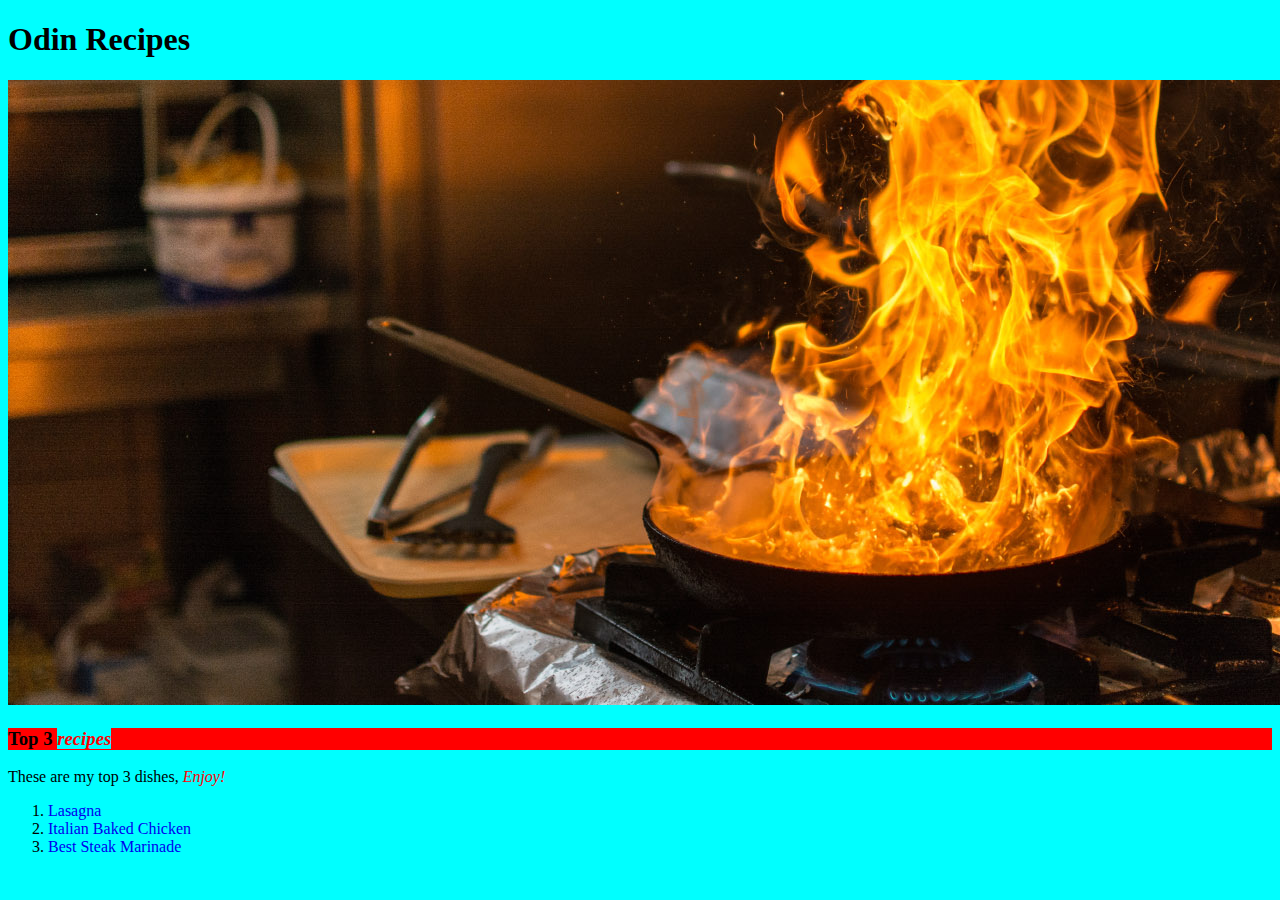
<file: index.html>
<!DOCTYPE html>
<html lang="en">
<head>
    <meta charset="UTF-8">
    <meta http-equiv="X-UA-Compatible" content="IE=edge">
    <meta name="viewport" content="width=device-width, initial-scale=1.0">
    <link rel="stylesheet" href="/styles/styles.css"/>
    <title>Odin Recipes</title>
</head>
<body>
    <h1>Odin Recipes</h1>
    <img src="/recipes/images/fierpan.jpg" alt="pan on fire">

    <h3>Top 3 <em>recipes</em></h3>
    <p>
        These are my top 3 dishes, <em>Enjoy!</em>
    </p>
    <ol>
       <li><a href="/recipes/lasagna.html">Lasagna</a></li>
       <li><a href="/recipes/chicken.html">Italian Baked Chicken</a></li>
       <li><a href="/recipes/steak.html">Best Steak Marinade</a></li>    
    </ol>
    
</body>
</html>
</file>
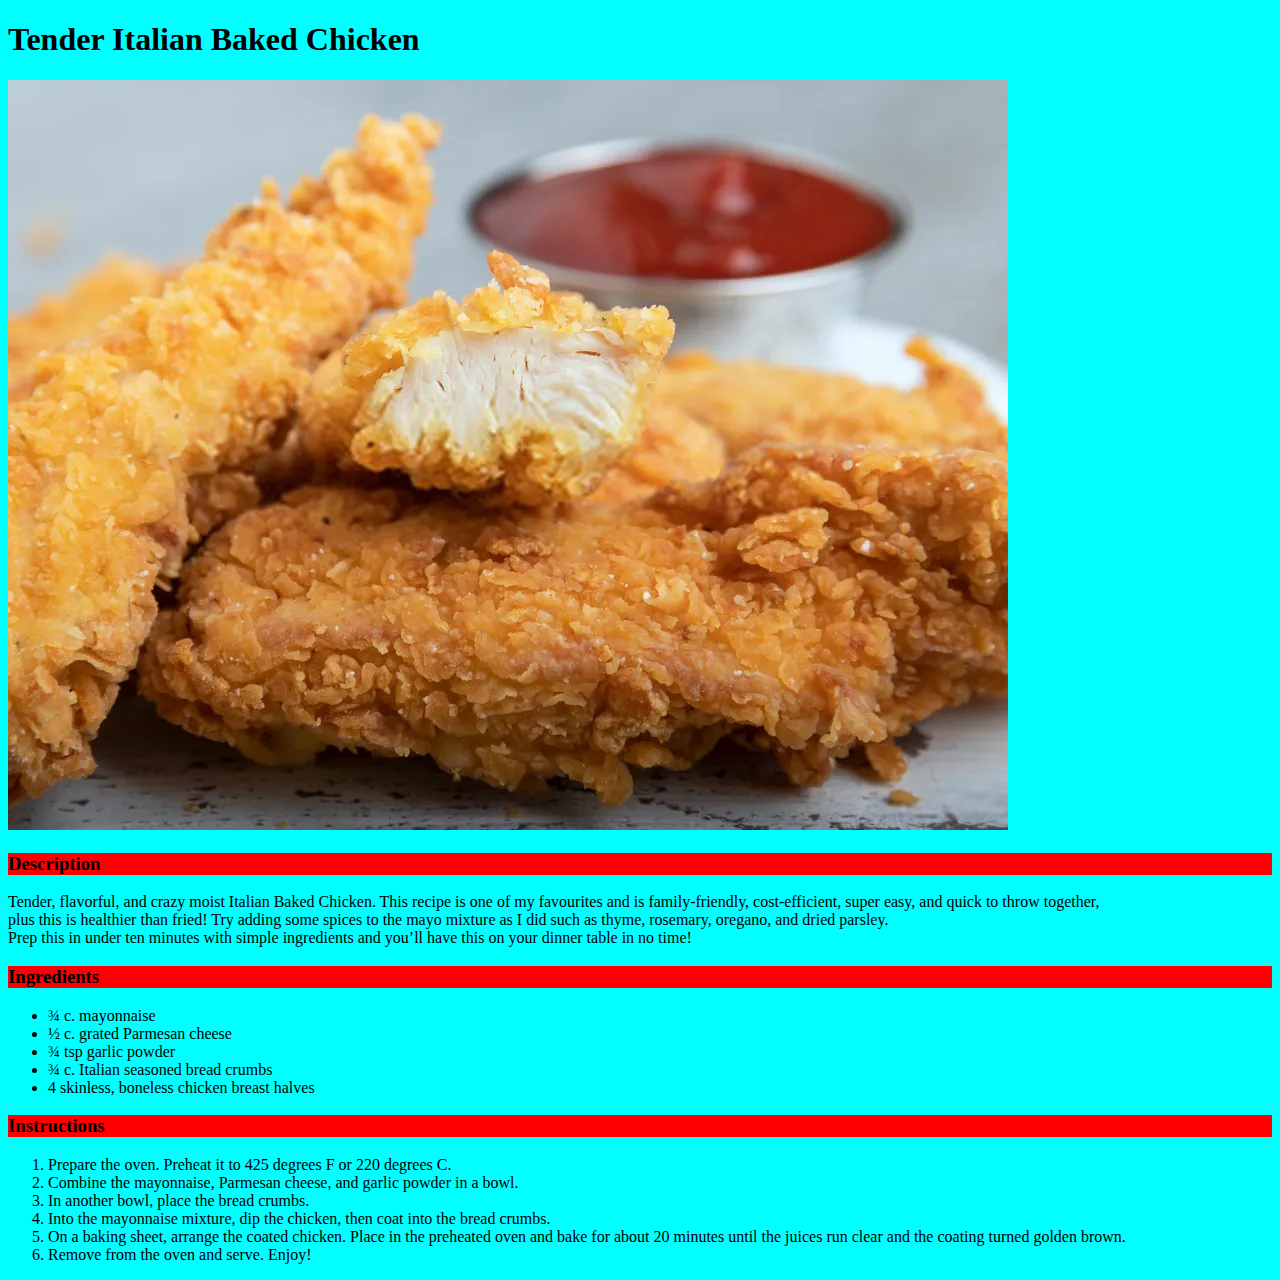
<file: recipes/chicken.html>
<!DOCTYPE html>
<html lang="en">
<head>
    <meta charset="UTF-8">
    <meta http-equiv="X-UA-Compatible" content="IE=edge">
    <meta name="viewport" content="width=device-width, initial-scale=1.0">
    <link rel="stylesheet" href="/styles/styles.css"/>
    <title>Chicken dish</title>
</head>

<body>
    <h1>Tender Italian Baked Chicken</h1>
    <img src="/recipes/images/tbchicken.webp" alt="tender Italian baked chicken image">

    <h3>Description</h3>
    <p>
        Tender, flavorful, and crazy moist Italian Baked Chicken. This recipe is one of my favourites and is family-friendly, cost-efficient, super easy, and quick to throw together,<br> plus this is healthier than fried! Try adding some spices to the mayo mixture as I did such as thyme, rosemary, oregano, and dried parsley.<br> Prep this in under ten minutes with simple ingredients and you’ll have this on your dinner table in no time!
    </p>

    <h3>Ingredients</h3>
    <ul>
        <li>¾ c. mayonnaise</li>
        <li>½ c. grated Parmesan cheese</li>
        <li>¾ tsp garlic powder</li>
        <li>¾ c. Italian seasoned bread crumbs</li>
        <li>4 skinless, boneless chicken breast halves</li>
    </ul>

    <h3>Instructions</h3>
    <ol>
        <li>Prepare the oven. Preheat it to 425 degrees F or 220 degrees C.</li>
        <li>Combine the mayonnaise, Parmesan cheese, and garlic powder in a bowl.</li>
        <li>In another bowl, place the bread crumbs.</li>
        <li>Into the mayonnaise mixture, dip the chicken, then coat into the bread crumbs.</li>
        <li>On a baking sheet, arrange the coated chicken. Place in the preheated oven and bake for about 20 minutes until the juices run clear and the coating turned golden brown.</li>
        <li>Remove from the oven and serve. Enjoy!</li>
    </ol>
</body>
</html>
</file>
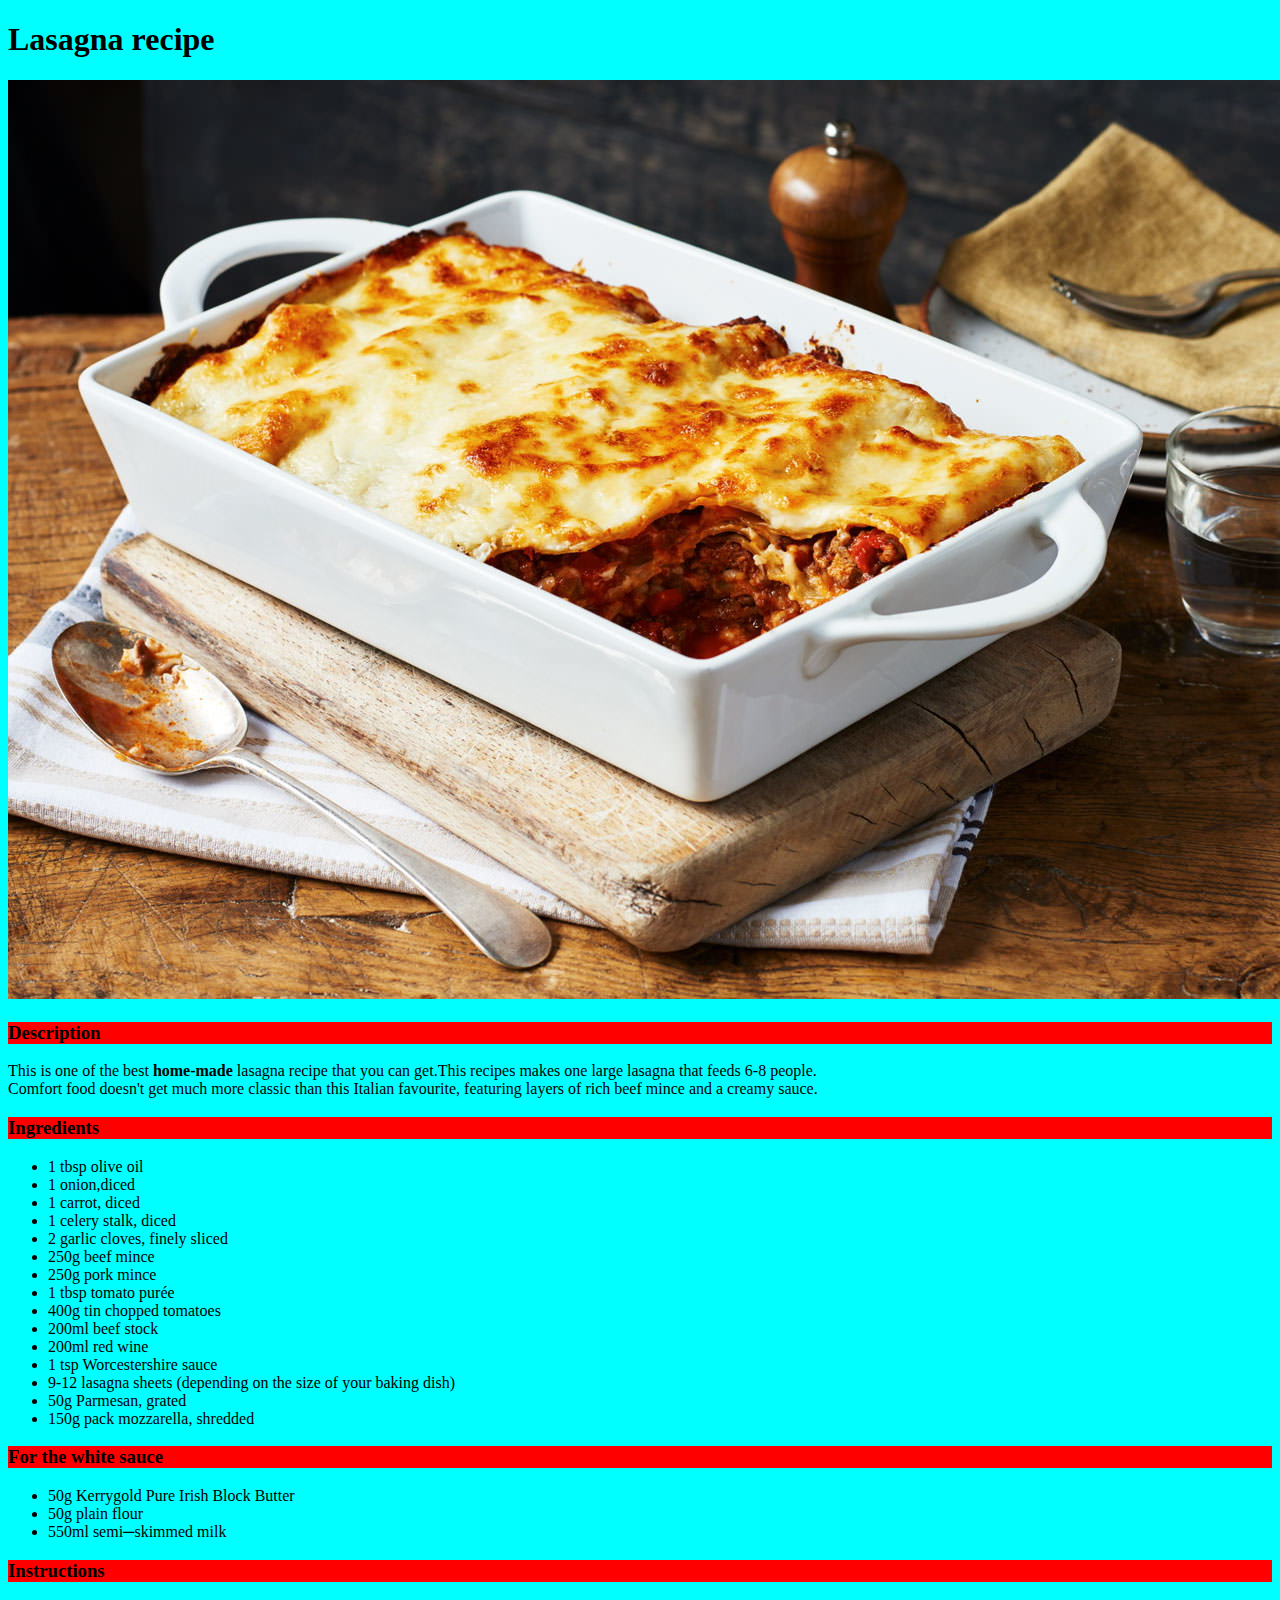
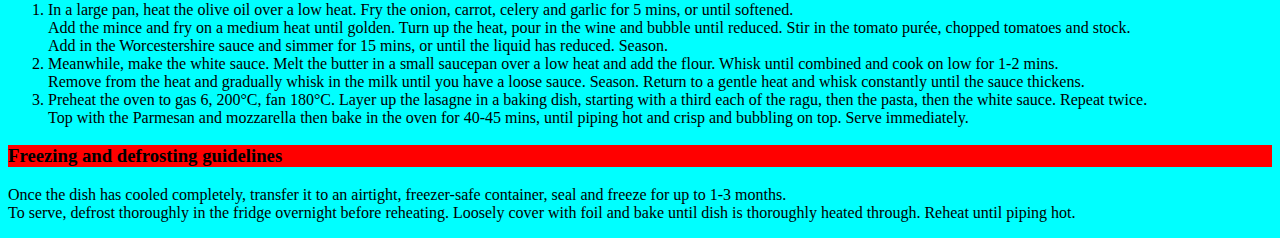
<file: recipes/lasagna.html>
<!DOCTYPE html>
<html lang="en">
<head>
    <meta charset="UTF-8">
    <meta http-equiv="X-UA-Compatible" content="IE=edge">
    <meta name="viewport" content="width=device-width, initial-scale=1.0">
    <link rel="stylesheet" href="/styles/styles.css"/>
    <title>Lasagna recipe</title>
</head>

<body>
    <h1>Lasagna recipe</h1>

    <img src="/recipes/images/lasagnab.jpg" alt="lasagna image">

    <h3>Description</h3>
    <p>This is one of the best <strong>home-made</strong> lasagna recipe that you can get.This recipes makes one large lasagna that feeds 6-8 people.
       <br> Comfort food doesn't get much more classic than this Italian favourite, featuring layers of rich beef mince and a creamy sauce. 
    </p>

    <h3>Ingredients</h3>
    
    <ul>
        <li>1 tbsp olive oil</li>
        <li>1 onion,diced</li>
        <li>1 carrot, diced</li>
        <li>1 celery stalk, diced</li>
        <li>2 garlic cloves, finely sliced</li>
        <li>250g beef mince</li>
        <li>250g pork mince</li>
        <li>1 tbsp tomato purée</li>
        <li>400g tin chopped tomatoes</li>
        <li>200ml beef stock</li>
        <li>200ml red wine</li>
        <li>1 tsp Worcestershire sauce</li>
        <li>9-12 lasagna sheets (depending on the size of your baking dish)</li>
        <li>50g Parmesan, grated</li>
        <li>150g pack mozzarella, shredded</li>
    </ul>

    <h3>For the white sauce</h3>
    <ul>
        <li>50g Kerrygold Pure Irish Block Butter</li>
        <li>50g plain flour</li>
        <li>550ml semi─skimmed milk</li>
    </ul>

    <h3>Instructions</h3>
    <ol>
        <li>In a large pan, heat the olive oil over a low heat. Fry the onion, carrot, celery and garlic for 5 mins, or until softened.<br> Add the mince and fry on a medium heat until golden. Turn up the heat, pour in the wine and bubble until reduced. Stir in the tomato purée, chopped tomatoes and stock.<br> Add in the Worcestershire sauce and simmer for 15 mins, or until the liquid has reduced. Season.</li>
        <li>Meanwhile, make the white sauce. Melt the butter in a small saucepan over a low heat and add the flour. Whisk until combined and cook on low for 1-2 mins.<br> Remove from the heat and gradually whisk in the milk until you have a loose sauce. Season. Return to a gentle heat and whisk constantly until the sauce thickens.</li>
        <li>Preheat the oven to gas 6, 200°C, fan 180°C. Layer up the lasagne in a baking dish, starting with a third each of the ragu, then the pasta, then the white sauce. Repeat twice.<br> Top with the Parmesan and mozzarella then bake in the oven for 40-45 mins, until piping hot and crisp and bubbling on top. Serve immediately.</li>
    </ol>

    <h3>Freezing and defrosting guidelines</h3>
    <p>
        Once the dish has cooled completely, transfer it to an airtight, freezer-safe container, seal and freeze for up to 1-3 months.<br> To serve, defrost thoroughly in the fridge overnight before reheating. Loosely cover with foil and bake until dish is thoroughly heated through. Reheat until piping hot.
    </p>
</body>
</html>
</file>
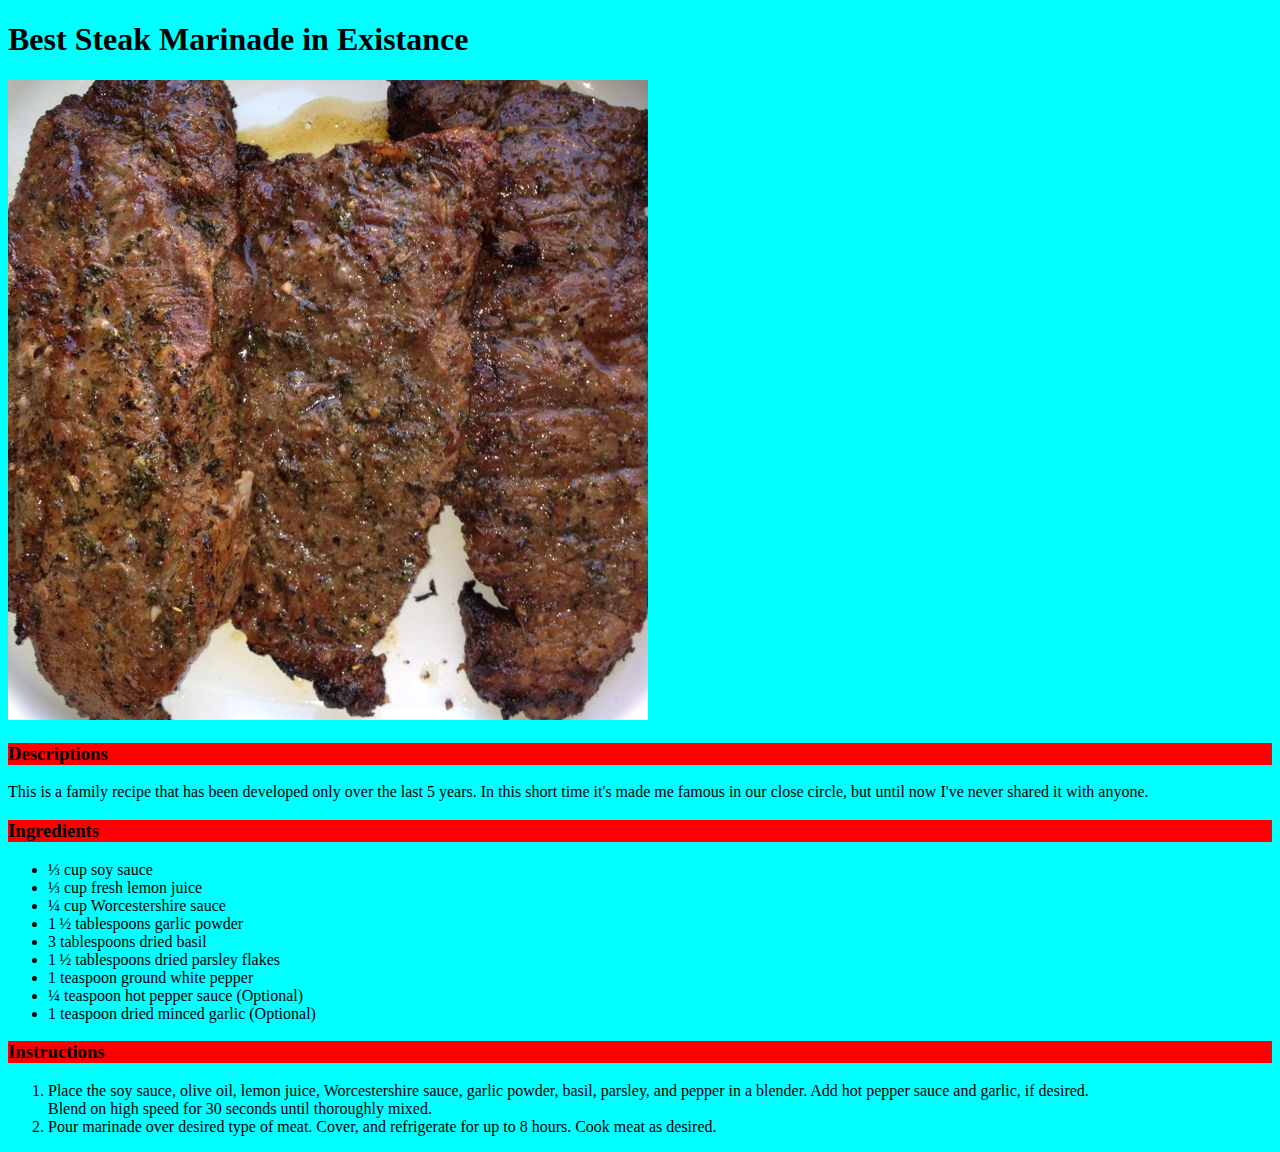
<file: recipes/steak.html>
<!DOCTYPE html>
<html lang="en">
<head>
    <meta charset="UTF-8">
    <meta http-equiv="X-UA-Compatible" content="IE=edge">
    <meta name="viewport" content="width=device-width, initial-scale=1.0">
    <link rel="stylesheet" href="/styles/styles.css"/>
    <title>Best steak marinade</title>
</head>

<body>
    <h1>Best Steak Marinade in Existance</h1>
    <img src="/recipes/images/steak.jpg" alt="steak image">

    <h3>Descriptions</h3>
    <p>
        This is a family recipe that has been developed only over the last 5 years. In this short time it's made me famous in our close circle, but until now I've never shared it with anyone.
    </p>

    <h3>Ingredients</h3>
    <ul>
        <li>⅓ cup soy sauce</li>
        <li>⅓ cup fresh lemon juice</li>
        <li>¼ cup Worcestershire sauce</li>
        <li>1 ½ tablespoons garlic powder</li>
        <li>3 tablespoons dried basil</li>
        <li>1 ½ tablespoons dried parsley flakes</li>
        <li>1 teaspoon ground white pepper</li>
        <li>¼ teaspoon hot pepper sauce (Optional)</li>
        <li>1 teaspoon dried minced garlic (Optional)</li>
    </ul>

    <h3>Instructions</h3>
    <ol>
        <li>Place the soy sauce, olive oil, lemon juice, Worcestershire sauce, garlic powder, basil, parsley, and pepper in a blender. Add hot pepper sauce and garlic, if desired.<br> Blend on high speed for 30 seconds until thoroughly mixed.</li>
        <li>Pour marinade over desired type of meat. Cover, and refrigerate for up to 8 hours. Cook meat as desired.</li>
    </ol>
</body>
</html>
</file>
<file: styles/styles.css>
* {
    font-family: serif;
    background-color: aqua;
}

h3 {
    background-color: red;
}
em {
    color: red;
}
a:visited,
a:link {
    colour: black;
    text-decoration: none;
}

a:hover {
    text-decoration: underline;
    color: red;
}

h3:hover {
    text-decoration: none;
    color: snow;
    background-color: black;
}
</file>
